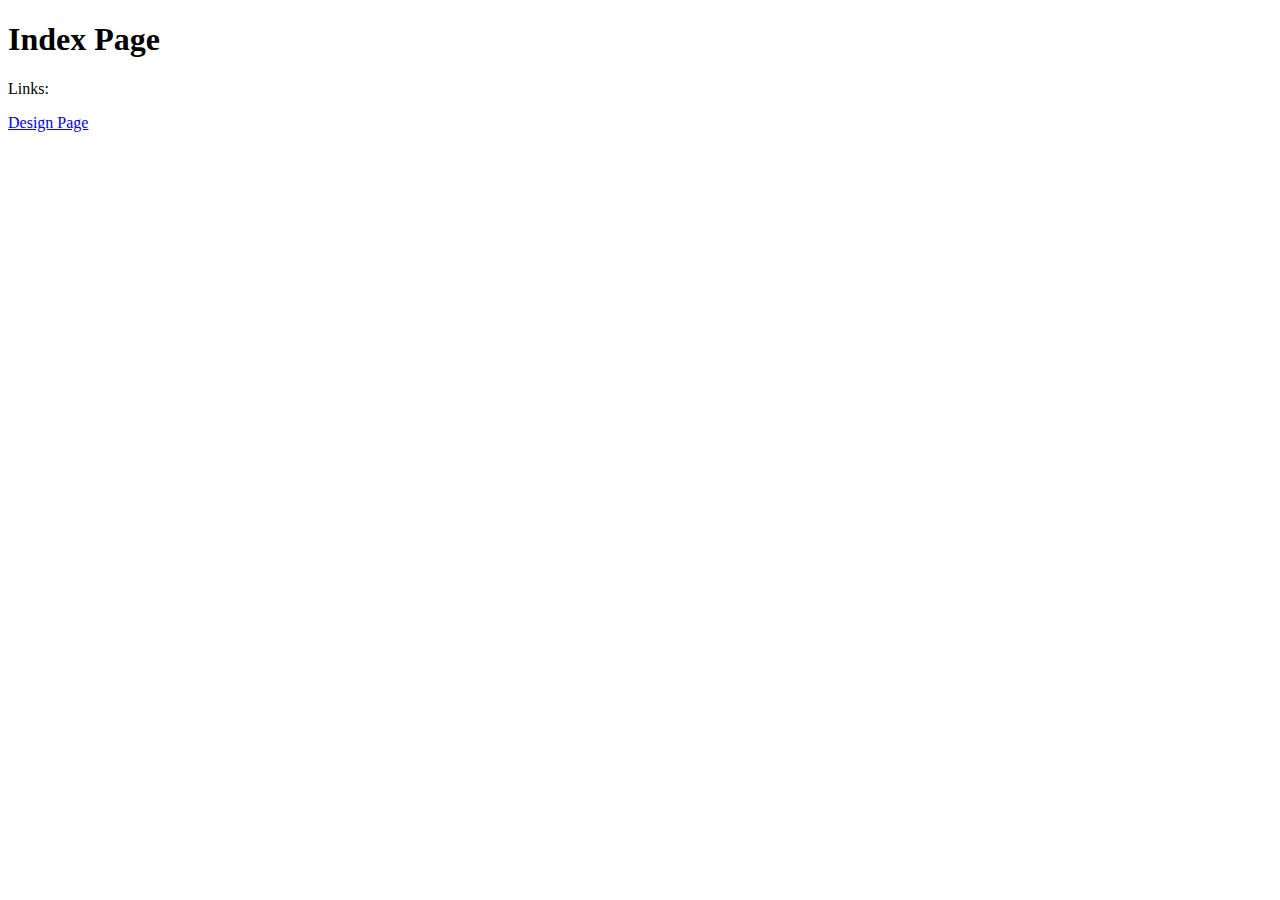
<file: FinalProject/index.html>
<!-- doctypes were meant to act as links to a set of rules that the HTML page had to follow 
to be considered good HTML, which could mean automatic error checking and other useful things. -->
<!DOCTYPE html>
<!-- This element wraps all the content on the entire page, 
and is sometimes known as the root element -->
<html>
  <!-- This element acts as a container for all the stuff you want to include on the 
  HTML page that isn't the content you are showing to your page's viewers -->
  <head>
    <!-- This element sets the character set your document should use to UTF-8, which 
    includes most characters from the vast majority of human written languages -->
    <meta charset="utf-8">
    <!-- This sets the title of your page, which is the title that appears in the browser 
    tab the page is loaded in, and is used to describe the page when you bookmark/favorite it -->
    <title>Maselli Index Page</title>
  <!-- This element acts as a container for all the stuff you want to include on the HTML page 
  that isn't the content you are showing to your page's viewers -->
  </head>
  <!-- This contains all the content that you want to show to web users when they visit your
  page, whether that's text, images, videos, games, playable audio tracks, or whatever else -->
  <body>
    <!-- Represents a heading -->
    <h1>Index Page</h1>
    <!-- In HTML, you define a paragraph using the <p> element -->
    <p>Links:</p>
      <a href="file:///C:/Users/Connor.Maselli19/OneDrive%20for%20Business/webDesign/myWeb/maselliConnor/design.html">Design Page</a>
  <!-- This contains all the content that you want to show to web users when they 
  visit your page, whether that's text, images, videos, games, playable audio tracks, or whatever else -->
  </body>
<!-- This element wraps all the content on the entire page, and is 
sometimes known as the root element -->
</html>
</file>
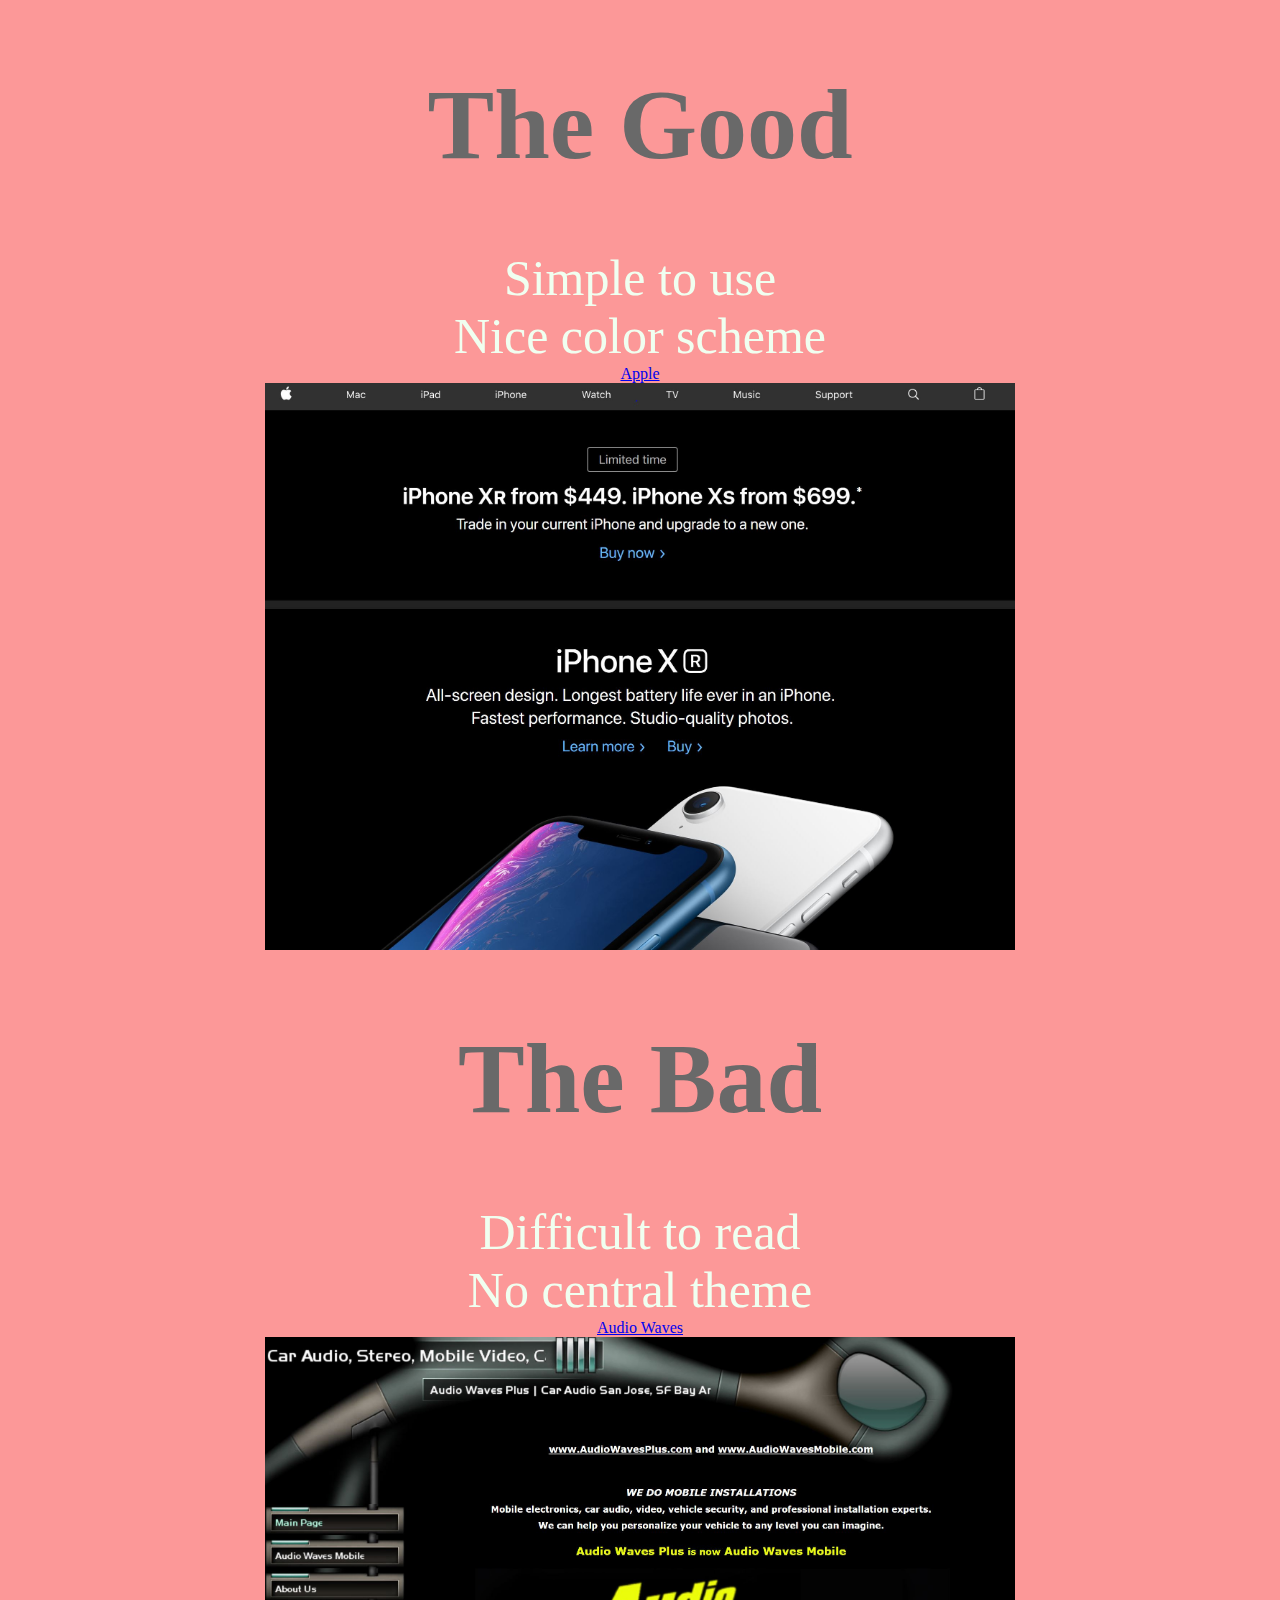
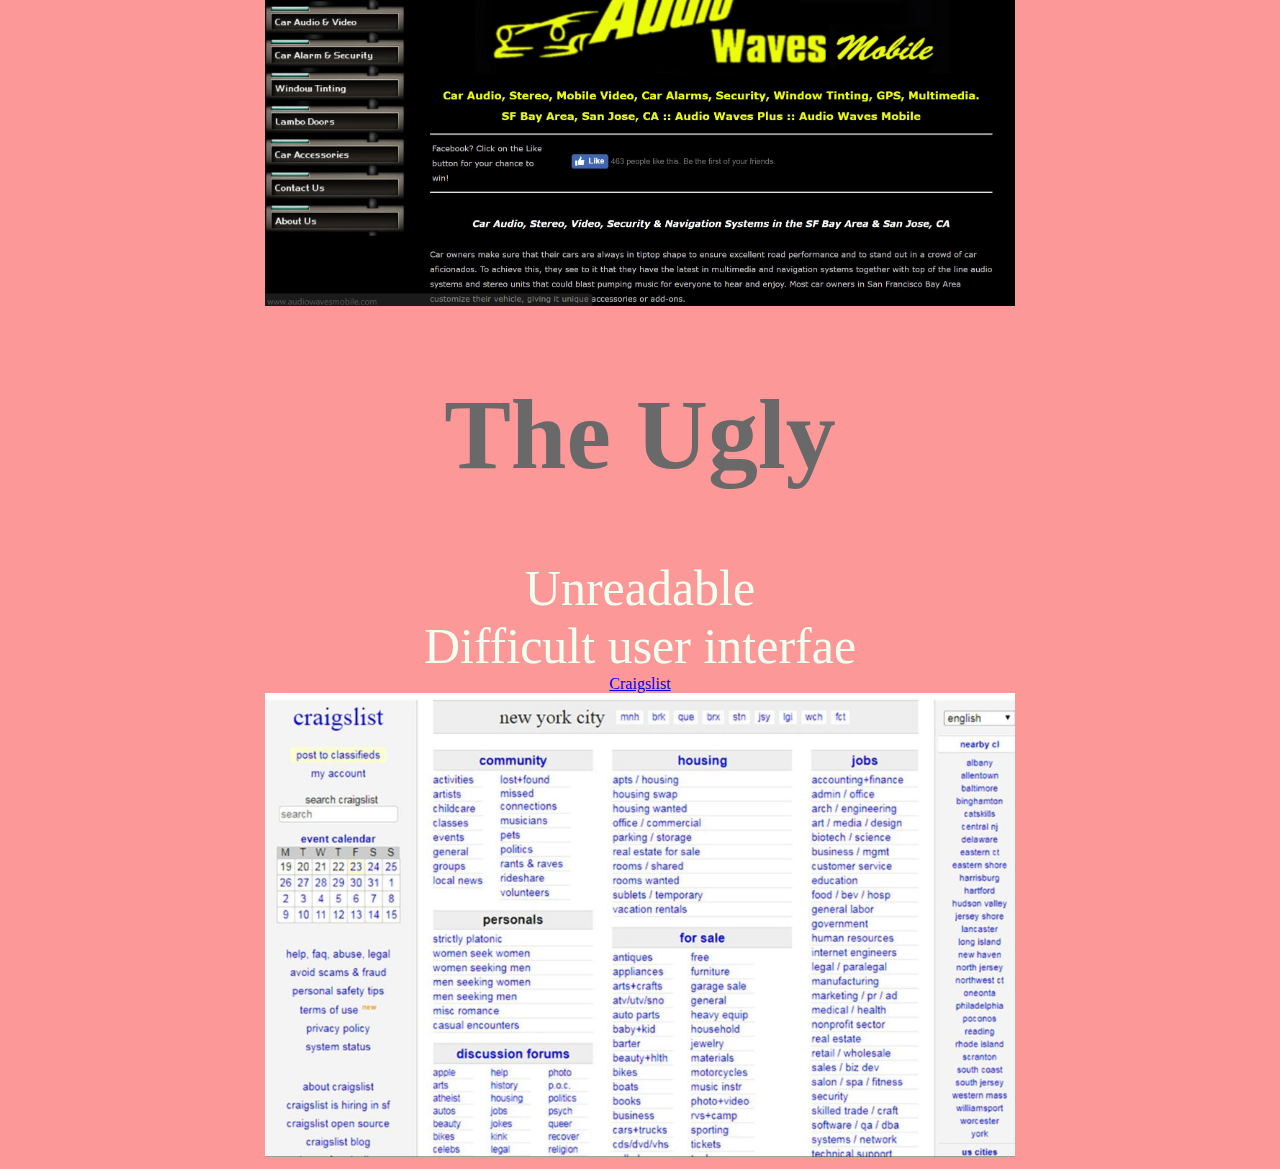
<file: design.html>
<!DOCTYPE html>
<html>
  <head>
    <center>
    <meta charset="utf-8">
    <title>My design page</title>
    <style>
        li {
            color:honeydew;
            font-size:50px;
            }
    </style>
  </head>
    <style>
        h1 {
            color:dimgray;
            font-size:100px;
            }
    </style>
  <body style="background-color: rgb(252, 152, 152)">
    <h1>The Good</h1>
    <ul></ul>
        <li>Simple to use</li>
        <li>Nice color scheme</li>
            <a href="https://www.apple.com/">Apple</a>
        <br>
        <img width="750" src="_images/The Good.JPG">
    <h1>The Bad</h1>
    <ul></ul>
        <li>Difficult to read</li>
        <li>No central theme</li>
            <a href="http://www.audiowavesplus.com/main_page.html">Audio Waves</a>
        <br>
        <img width="750" src="_images/The Bad.JPG">
    <h1>The Ugly</h1>
    <ul></ul>
        <li>Unreadable</li>
        <li>Difficult user interfae</li>
            <a href="https://www.craigslist.org/">Craigslist</a>
        <br>
        <img width="750" src="_images/The Ugly.JPG">
    </center>
  </body>
</html>
</file>
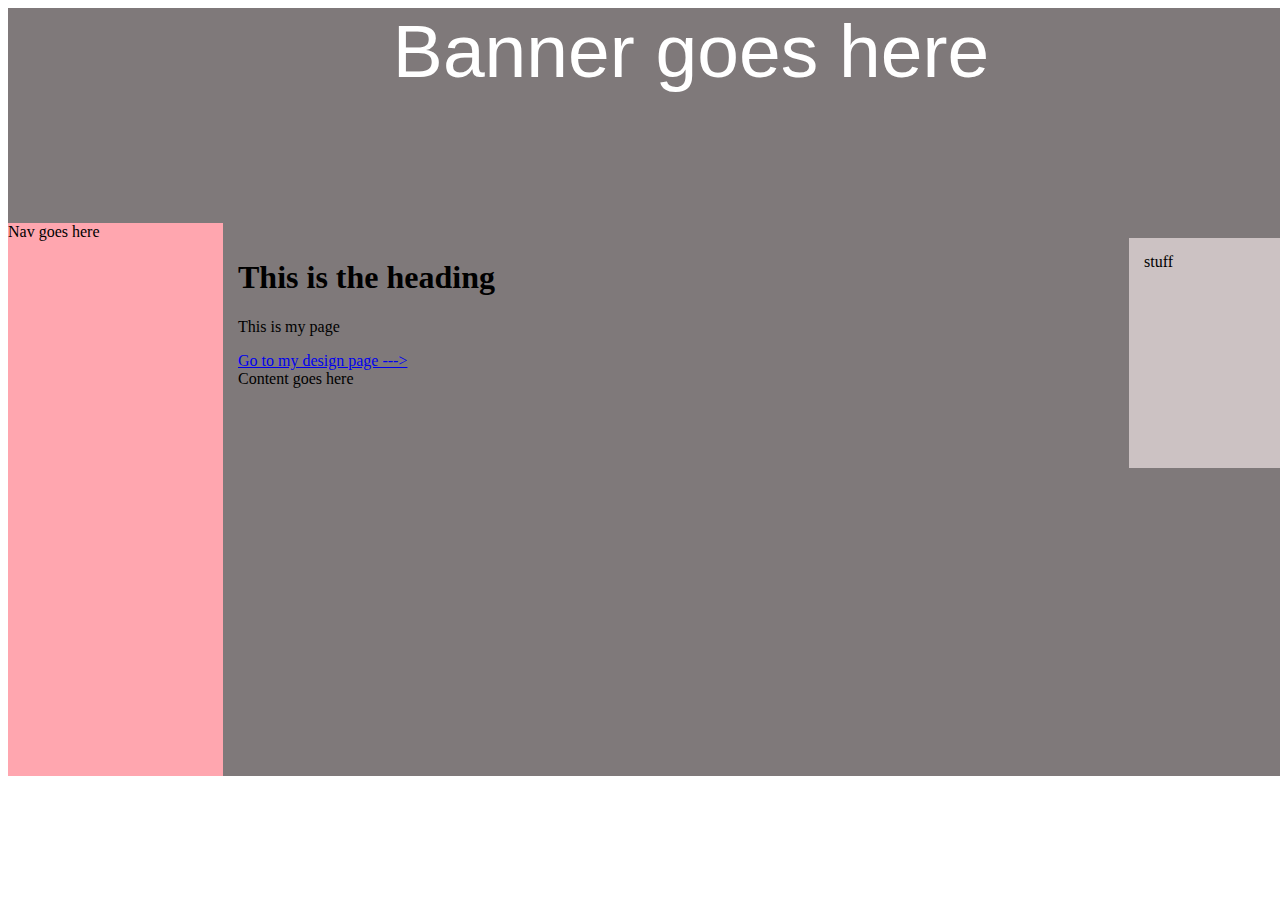
<file: template.html>
<!DOCTYPE html>
<html>
<head>
    <meta charset="utf-8">
    <title>My test page</title>
    <link rel="stylesheet" href="_css/myStyle.css">
</head>
<body>
    <div class="container">
        <div class="banner">
            Banner goes here
        </div>
        <div class="nav">
            Nav goes here
        </div>
        <div class="content"> 
                <div class="testDiv">stuff</div>
            <h1>This is the heading</h1>
        <p>This is my page</p>
        <a href="file:///C:/Users/Connor.Maselli19/OneDrive%20for%20Business/webDesign/myWeb/maselliConnor/design.html">Go to my design page ---></a><br>Content goes here
    </div>
       
    </div>
</body>

</html>
</file>
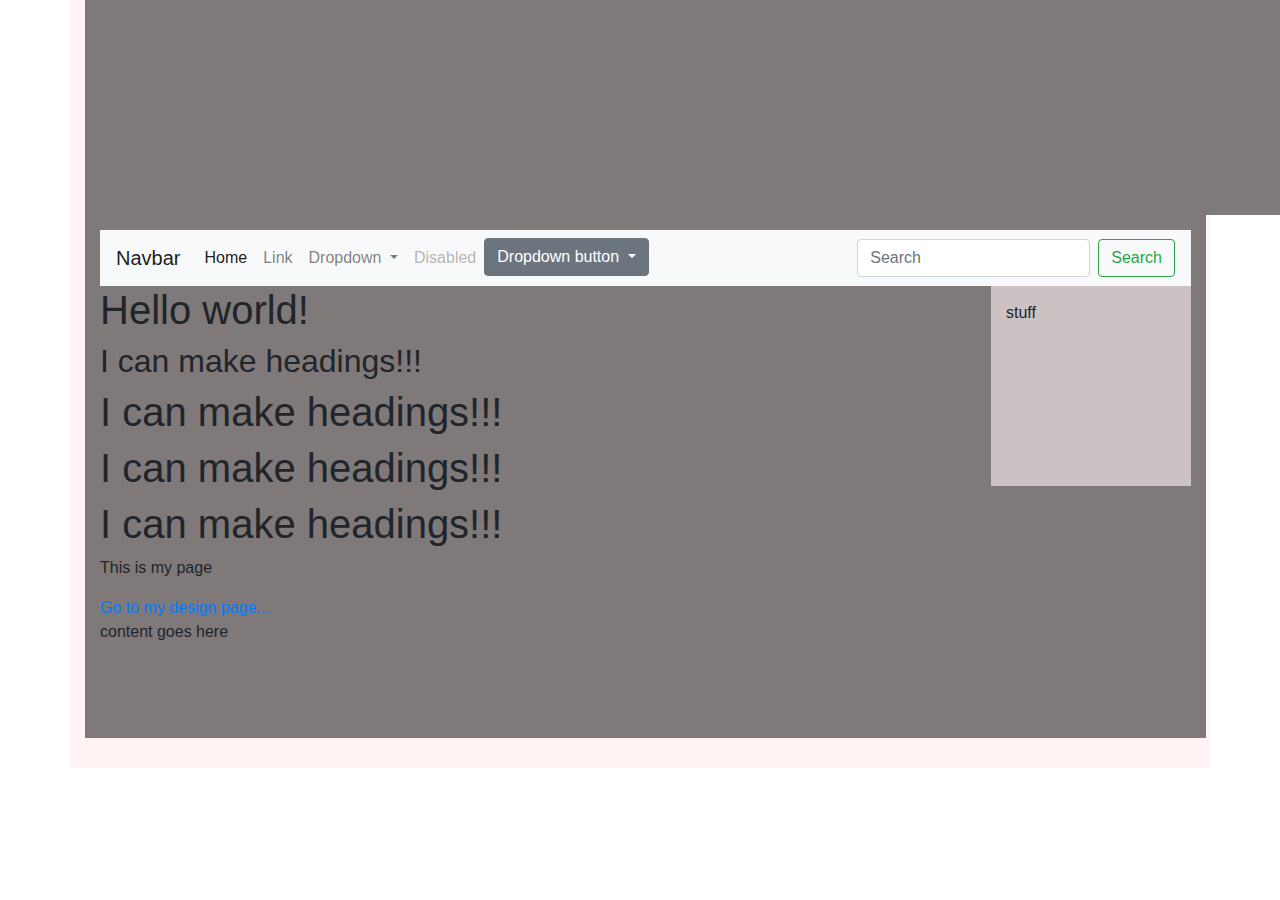
<file: template2.html>
<!DOCTYPE html>
<html>
<!-- this is a comment... -->

<head>
    <meta charset="utf-8">
    <title>My test page</title>
    <link rel="stylesheet" href="_css/myStyle.css">
    <!-- all this stuff is bootstrap... -->
    <link rel="stylesheet" href="https://stackpath.bootstrapcdn.com/bootstrap/4.3.1/css/bootstrap.min.css" integrity="sha384-ggOyR0iXCbMQv3Xipma34MD+dH/1fQ784/j6cY/iJTQUOhcWr7x9JvoRxT2MZw1T" crossorigin="anonymous">
    <script src="https://code.jquery.com/jquery-3.3.1.slim.min.js" integrity="sha384-q8i/X+965DzO0rT7abK41JStQIAqVgRVzpbzo5smXKp4YfRvH+8abtTE1Pi6jizo" crossorigin="anonymous"></script>
    <script src="https://cdnjs.cloudflare.com/ajax/libs/popper.js/1.14.7/umd/popper.min.js" integrity="sha384-UO2eT0CpHqdSJQ6hJty5KVphtPhzWj9WO1clHTMGa3JDZwrnQq4sF86dIHNDz0W1" crossorigin="anonymous"></script>
    <script src="https://stackpath.bootstrapcdn.com/bootstrap/4.3.1/js/bootstrap.min.js" integrity="sha384-JjSmVgyd0p3pXB1rRibZUAYoIIy6OrQ6VrjIEaFf/nJGzIxFDsf4x0xIM+B07jRM" crossorigin="anonymous"></script>

  </head>

<body>
    <div class="container">
        <div class="banner">
            
        </div>
        <div class="content">
                <nav class="navbar navbar-expand-lg navbar-light bg-light">
                        <a class="navbar-brand" href="#">Navbar</a>
                        <button class="navbar-toggler" type="button" data-toggle="collapse" data-target="#navbarSupportedContent" aria-controls="navbarSupportedContent" aria-expanded="false" aria-label="Toggle navigation">
                          <span class="navbar-toggler-icon"></span>
                        </button>
                      
                        <div class="collapse navbar-collapse" id="navbarSupportedContent">
                          <ul class="navbar-nav mr-auto">
                            <li class="nav-item active">
                              <a class="nav-link" href="#">Home <span class="sr-only">(current)</span></a>
                            </li>
                            <li class="nav-item">
                              <a class="nav-link" href="#">Link</a>
                            </li>
                            <li class="nav-item dropdown">
                              <a class="nav-link dropdown-toggle" href="#" id="navbarDropdown" role="button" data-toggle="dropdown" aria-haspopup="true" aria-expanded="false">
                                Dropdown
                              </a>
                              <div class="dropdown-menu" aria-labelledby="navbarDropdown">
                                <a class="dropdown-item" href="#">Action</a>
                                <a class="dropdown-item" href="#">Another action</a>
                                <div class="dropdown-divider"></div>
                                <a class="dropdown-item" href="#">Something else here</a>
                              </div>
                            </li>
                            <li class="nav-item">
                              <a class="nav-link disabled" href="#" tabindex="-1" aria-disabled="true">Disabled</a>
                            </li>
                            <div class="dropdown">
  <button class="btn btn-secondary dropdown-toggle" type="button" id="dropdownMenuButton" data-toggle="dropdown" aria-haspopup="true" aria-expanded="false">
    Dropdown button
  </button>
  <div class="dropdown-menu" aria-labelledby="dropdownMenuButton">
    <a class="dropdown-item" href="#">Action</a>
    <a class="dropdown-item" href="#">Another action</a>
    <a class="dropdown-item" href="#">Something else here</a>
  </div>
</div>
                          </ul>
                          <form class="form-inline my-2 my-lg-0">
                            <input class="form-control mr-sm-2" type="search" placeholder="Search" aria-label="Search">
                            <button class="btn btn-outline-success my-2 my-sm-0" type="submit">Search</button>
                          </form>
                        </div>
                      </nav>
            <div class="testDiv">stuff</div>
            <h1>I can make headings!!!</h1>
            <h2>I can make headings!!!</h2>
            <h1>I can make headings!!!</h1>
            <h1>I can make headings!!!</h1>
            <h1>I can make headings!!!</h1>


            <p>This is my page</p>
            <a href="#">Go to my design page...</a><br>content goes here
        </div>

    </div>
</body>
<script src="_js/test.js"></script>


</html>
</file>
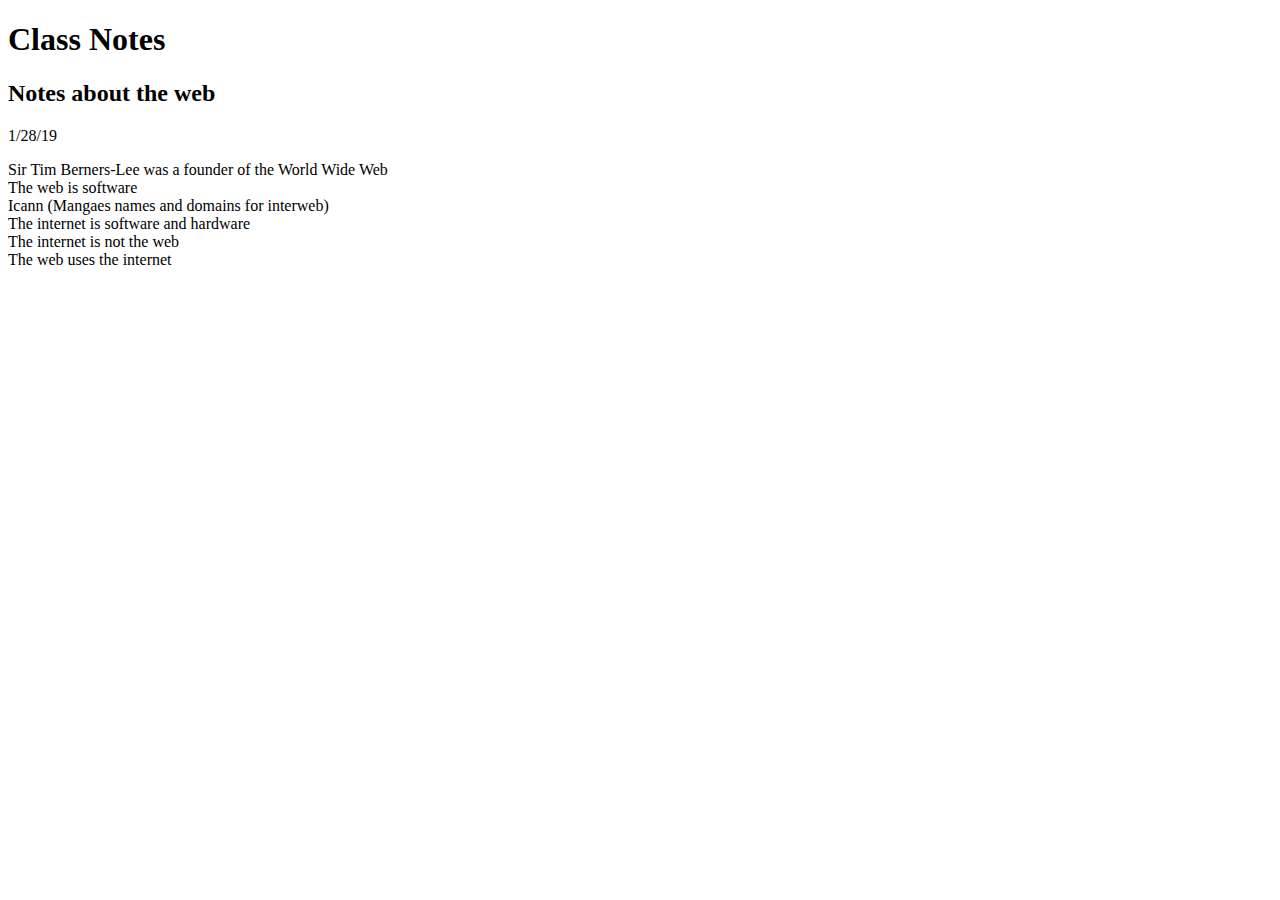
<file: theWeb.html>
<!DOCTYPE html>
<html>
  <head>
    <meta charset="utf-8">
    <title>Web Design Notes</title>
    </head>
    <body>
    <h1>Class Notes</h1>
    <h2>Notes about the web</h2>
    </div class="container";>
    <p>1/28/19</p>
    <ul></ul>
    <li notes>Sir Tim Berners-Lee was a founder of the World Wide Web</li>
    <li>The web is software</li>
    <li>Icann (Mangaes names and domains for interweb)</li>
    <li>The internet is software and hardware</li>
    <li>The internet is not the web</li>
    <li>The web uses the internet</li>
    <div>
  </body>
</html>
</file>
<file: _css/myStyle.css>
/* this style will apply to the whole body... */
@media only screen and (min-width: 290px){
    .banner {
        width: 290px;
        height: 215px;
        float: left;
        color: white;
        background-color: rgb(247, 255, 177);
        font-family: Impact, Haettenschweiler, 'Arial Narrow Bold', sans-serif;
        font-size: 75px;
        text-align: center;
    }
  }
  
  @media only screen and (min-width: 1200px){
.colorscheme {
    color: #7F797A;
    color: #FFA6AF;
    color: #FFF3F4;
    color: rgb(255, 160, 82);
    color: #CCC2C3;
} 


.container {
    margin: 0 auto;
    width: 1366px;
    height: 768px;
    background-color: #FFF3F4;

}
.banner {
    width: 1366px;
    height: 215px;
    float: left;
    color: red (128, 104, 0);
    background-color: #7F797A;
    font-family: Impact, Haettenschweiler, 'Arial Narrow Bold', sans-serif;
    font-size: 75px;
    text-align: center;
}
.nav{
    width: 215px;
    height: 553px;
    float: left;
    background-color: #FFA6AF;
}
.content{
    width: 1121px;
    height: 523px;
    background-color: #7F797A;
    float: left;
    padding: 15px;
}

.testDiv{
    width: 200px;
    height: 200px;
    background-color: #CCC2C3;
    float: right;
    padding: 15px;
}
  }
</file>
